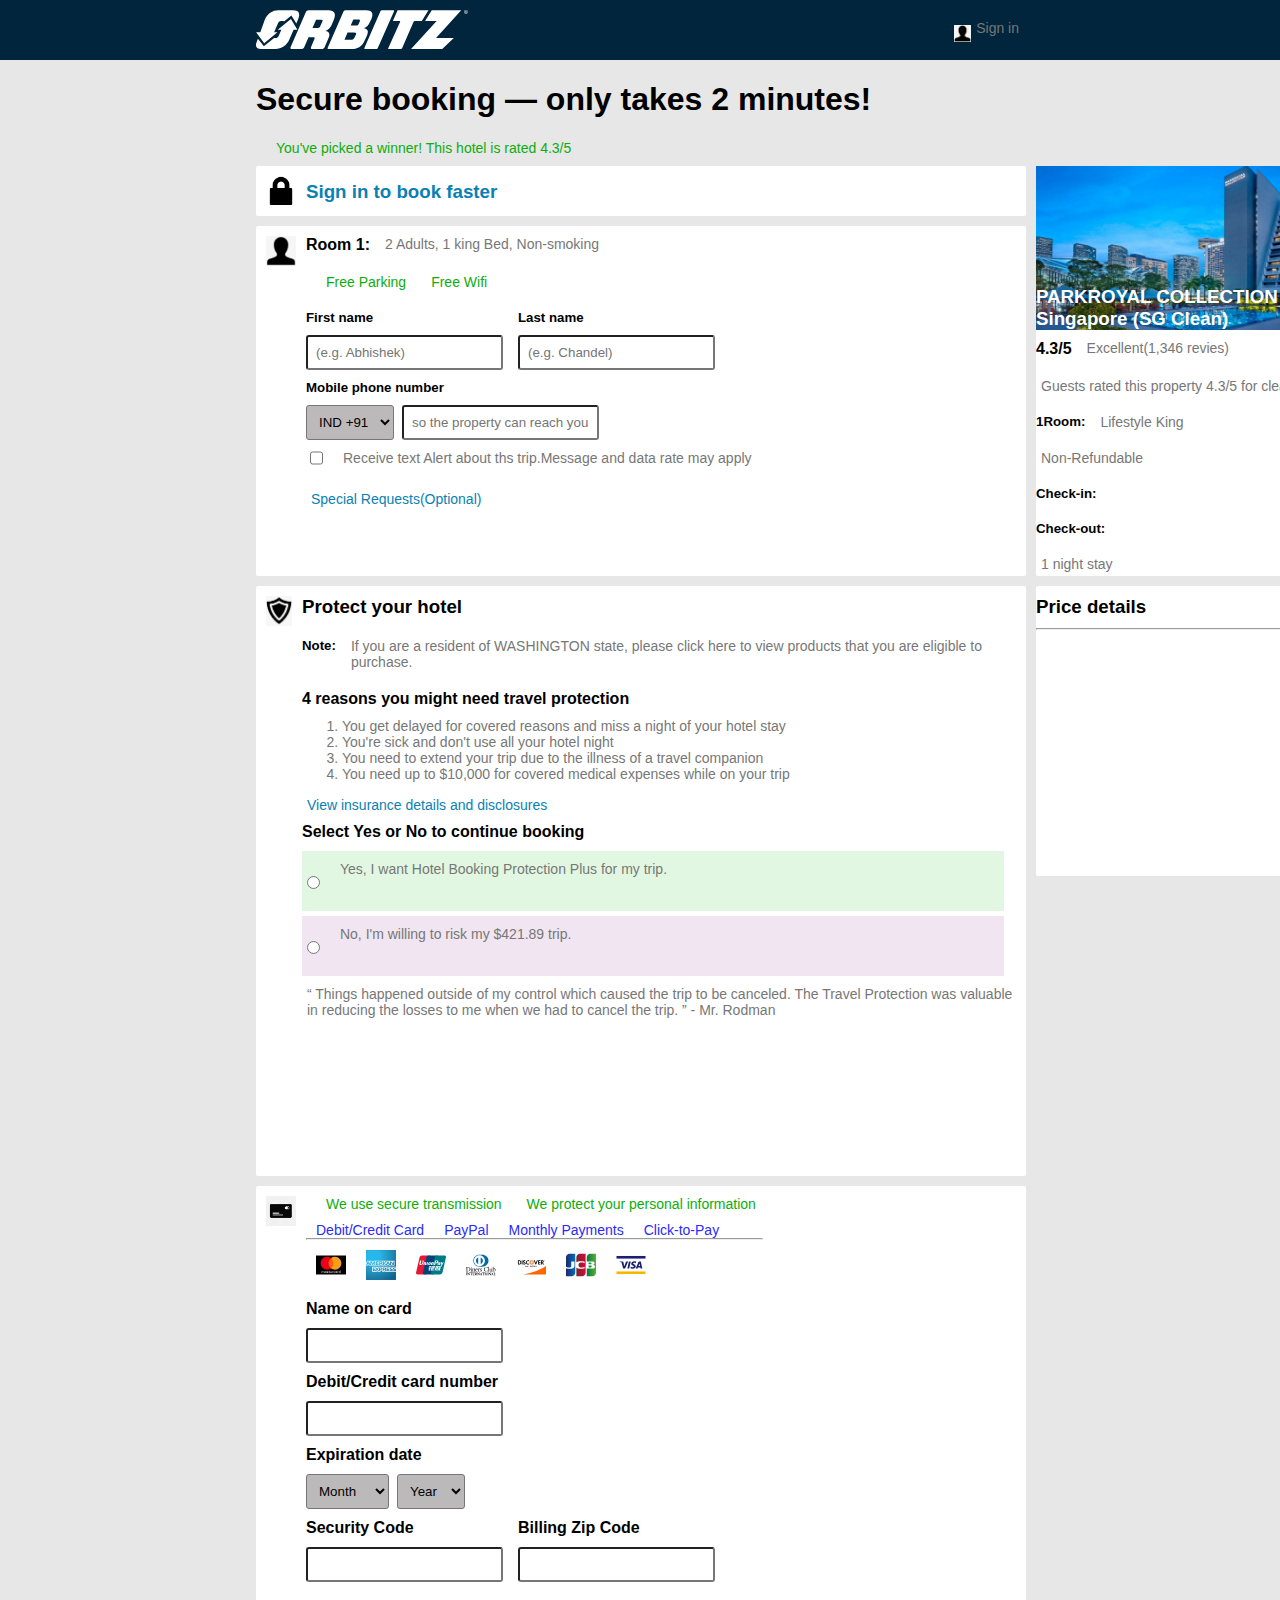
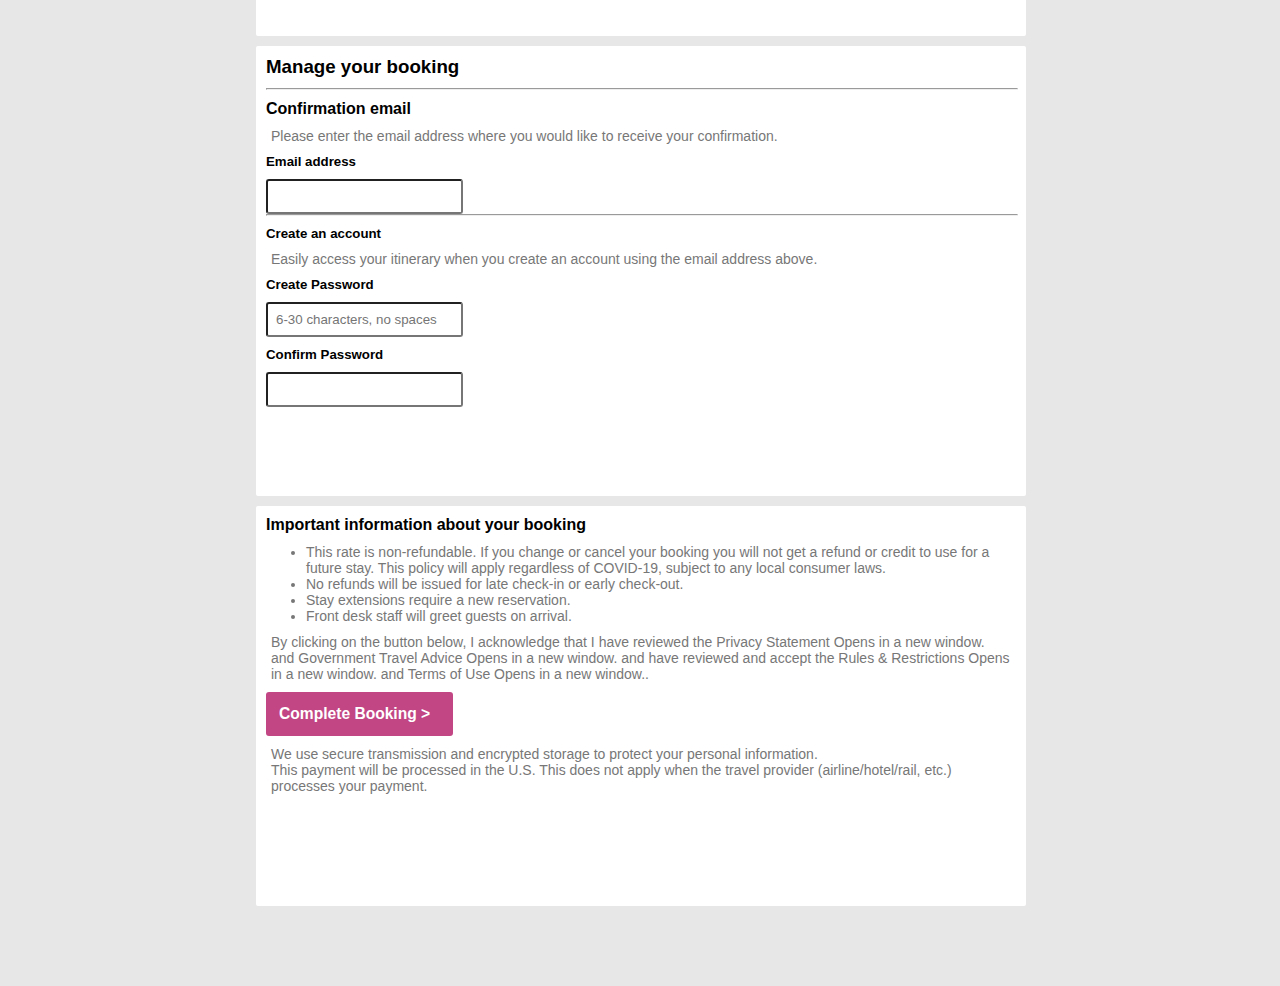
<file: Payment.html>
<!DOCTYPE html>
<html lang="en">

<head>
    <meta charset="UTF-8">
    <meta http-equiv="X-UA-Compatible" content="IE=edge">
    <meta name="viewport" content="width=device-width, initial-scale=1.0">
    <title>Document</title>
    <style>
        body {
            height: 100%;
            width: 100%;
            margin: 0px;
            padding: 0;
            font-family: Century Gothic, CenturyGothic, AppleGothic, sans-serif;
        }

        #nav {
            width: 100%;
            height: 60px;
            display: flex;
            justify-content: center;
            background-color: #00253C;
        }

        .container1 {
            width: 60%;
            height: 100%;
            display: flex;
            justify-content: space-between;
        }

        .container1>div {
            margin: 10px 0px;
        }

        #skyblue {
            color: #00B1FF;
            font-size: 17px;
            font-family: Arial, Helvetica, sans-serif;
            font-weight: 300;
            display: flex;

        }

        #sign {
            margin: 15px 0px;
        }

        #root {
            background-color: rgb(231, 231, 231);
            width: 100%;
            height: 100%;
            display: flex;
            justify-content: center;
        }

        .container2 {
            width: 60%;
            height: 100%;
        }

        .inner {
            height: 1020px;
            width: 100%;
            display: grid;
            grid-template-columns: repeat(9, 120px);
            grid-template-rows: repeat(17, 50px);
            grid-gap: 10px;
        }

        .inner>div:nth-child(1) {
            grid-area: 1/1/2/7;
        }

        .inner>div:nth-child(2) {
            grid-area: 1/7/8/10;
        }

        .inner>div:nth-child(3) {
            grid-area: 2/1/8/7;
        }

        .inner>div:nth-child(4) {
            grid-area: 8/7/13/10;
        }

        .inner>div:nth-child(5) {
            grid-area: 8/1/18/7;
        }

        .inner>div {
            background-color: white;
            border-radius: 2px;
        }

        .fl {
            display: flex;
            margin: 0px;
        }

        .cen {
            margin: 10px;
        }

        .h {
            color: #0a81b4;
            margin-top: 15px;
        }

        .h:hover {
            text-decoration: underline;
        }

        .ho {
            color: rgb(42, 42, 253);
            margin: 0px 10px;
        }

        .ho:hover {
            text-decoration: black;
            background-color: rgb(219, 212, 212);
        }

        #brb>#b {
            height: 40%;
            width: 100%;
            background-image: url(./images/Hotel-exterior-PARKROYAL-COLLECTION-Marina-Bay-Singapore-Honeymoon-Packages-.jpg);
            background-size: 100% 100%;
            display: flex;
            flex-direction: column;
            justify-content: end;
        }

        #brb>#b>h3 {
            margin: 0px;

        }

        #lightgreen {
            height: 60px;
            width: 97%;
            background-color: rgb(226, 247, 226);
            margin-right: 10px;
            margin-bottom: 5px;
        }

        #violet {
            height: 60px;
            width: 97%;
            background-color: rgb(240, 229, 240);
            margin-right: 10px;
        }

        hr {
            width: 100%;
            margin: 0px;
        }

        .outer {
            width: 100%;
            height: 1400px;
            display: grid;
            grid-template-columns: 770px;
            grid-template-rows: 450px 450px 400px;
            grid-gap: 10px;
        }

        .outer>div {
            background-color: white;
            border-radius: 2px;
        }

        input {
            padding: 8px;
            margin-right: 15px;
            border-radius: 3px;
        }

        select {
            background-color: rgb(187, 185, 185);
            padding: 8px;
            border-radius: 3px;
            margin-right: 8px;
        }

        h2,
        h3,
        h4,
        h5 {
            margin: 10px 10px 10px 0px;
        }

        p {
            color: rgb(119, 119, 119);
            font-size: 14px;
            margin: 10px 5px;
        }

        .gray {
            color: rgb(119, 119, 119);
            font-size: 14px;
            margin: 10px 5px 10px 0px;
        }

        .greeneffect {
            color: rgb(13, 173, 13);
            margin-left: 20px;
        }

        button {
            padding: 0px 10px;
            background-color: rgb(194, 70, 132);
            color: white;
            border: solid rgb(194, 70, 132);
            border-radius: 3px;
        }

        #white {
            color: white;
        }
    </style>
</head>

<body>
    <div id="nav">
        <div class="container1">
            <div>
                <img src="./images/logo.svg" height="40px" />
            </div>
            <div id="skyblue" class="h">
                <img src="images/sign_in.png" id="sign" height="17px" width="17px" />
                <p>Sign in</p>
            </div>
        </div>
    </div>
    <div id="root">
        <div class="container2">
            <div>
                <h1>Secure booking — only takes 2 minutes!</h1>
                <div>
                    <p class="greeneffect">You've picked a winner! This hotel is rated 4.3/5</p>
                </div>
                <div class="inner">
                    <div class="fl">
                        <div>
                            <img src="./images/18798-200.png" class="cen" alt="icon" height="30px" width="30px" />
                        </div>
                        <h3 class="h">Sign in to book faster</h3>
                    </div>
                    <div id="brb">
                        <div id="b">
                            <h3 id="white">PARKROYAL COLLECTION Marina Bay, Singapore (SG Clean)</h3>
                        </div>
                        <div class="fl">
                            <h4>4.3/5</h4>
                            <p>Excellent(1,346 revies)</p>
                        </div>
                        <p>Guests rated this property 4.3/5 for cleanliness</p>
                        <div class="fl">
                            <h5>1Room:</h5>
                            <p>Lifestyle King</p>
                        </div>
                        <p>Non-Refundable</p>
                        <div class="fl">
                            <h5>Check-in:</h5>
                        </div>
                        <div class="fl">
                            <h5>Check-out:</h5>
                        </div>
                        <p>1 night stay</p>
                    </div>
                    <div class="fl">
                        <div>
                            <img src="./images/sign_in.png" class="cen" height="30px" width="30px" />
                        </div>
                        <div>
                            <div class="fl">
                                <h4>Room 1: </h4>
                                <p>2 Adults, 1 king Bed, Non-smoking</p>
                            </div>
                            <div class="fl">
                                <p class="greeneffect">Free Parking</p>
                                <p class="greeneffect">Free Wifi</p>
                            </div>
                            <div class="fl">
                                <div>
                                    <h5>First name</h5>
                                    <input type="text" placeholder="(e.g. Abhishek)">
                                </div>
                                <div>
                                    <h5>Last name</h5>
                                    <input type="text" placeholder="(e.g. Chandel)">
                                </div>
                            </div>
                            <div>
                                <h5>Mobile phone number</h5>
                                <div class="fl">
                                    <select>
                                        <option>IND +91</option>
                                        <option>USA +1</option>
                                    </select>
                                    <input type="tel" placeholder="so the property can reach you">
                                </div>
                            </div>
                            <div class="fl">
                                <input type="checkbox">
                                <p>Receive text Alert about ths trip.Message and data rate may apply</p>
                            </div>
                            <p class="h">Special Requests(Optional)</p>
                        </div>
                    </div>
                    <div>
                        <h3>Price details</h3>
                        <hr>
                    </div>
                    <div class="fl">
                        <img src="./images/4-47843_shield-icon-hd-png-download.png" class="cen" height="30px"
                            width="30px" />
                        <div>
                            <h3>Protect your hotel</h3>
                            <div class="fl">
                                <h5>Note:</h5>
                                <p> If you are a resident of WASHINGTON state, please click here to view products that
                                    you
                                    are eligible to purchase.</p>
                            </div>
                            <h4>4 reasons you might need travel protection</h4>
                            <ol class="gray">
                                <li>You get delayed for covered reasons and miss a night of your hotel stay</li>
                                <li>You're sick and don't use all your hotel night</li>
                                <li>You need to extend your trip due to the illness of a travel companion</li>
                                <li>You need up to $10,000 for covered medical expenses while on your trip</li>
                            </ol>
                            <p class="h">View insurance details and disclosures</p>
                            <h4>Select Yes or No to continue booking</h4>
                            <div id="lightgreen" class="fl">
                                <input type="radio">
                                <p>Yes, I want Hotel Booking Protection Plus for my trip.</p>
                            </div>
                            <div id="violet" class="fl">
                                <input type="radio">
                                <p>No, I'm willing to risk my $421.89 trip.</p>
                            </div>
                            <p>“ Things happened outside of my control which caused the trip to be canceled. The Travel
                                Protection was valuable in reducing the losses to me when we had to cancel the trip. ” -
                                Mr. Rodman</p>
                        </div>
                    </div>
                </div>
                <div class="outer">
                    <div class="fl">
                        <img src="./images/png-transparent-money-cash-computer-icons-atm-card-payment-wallets-rectangle-payment-bank-card.png"
                            class="cen" height="30px" width="30px">
                        <div>
                            <div class="fl">
                                <p class="greeneffect">We use secure transmission</p>
                                <p class="greeneffect">We protect your personal information</p>
                            </div>
                            <div class="fl">
                                <p class="ho">Debit/Credit Card</p>
                                <p class="ho">PayPal</p>
                                <p class="ho">Monthly Payments</p>
                                <p class="ho">Click-to-Pay</p>
                            </div>
                            <hr>
                            <div class="fl">
                                <img src="./images/cards-cc_master_card.svg" alt="master card" class="cen" height="30px"
                                    width="30px">
                                <img src="./images/cards-cc_american_express (copy).svg" alt="america express"
                                    class="cen" height="30px" width="30px">
                                <img src="./images/cards-cc_china_union_pay (copy).svg" alt="china union" class="cen"
                                    height="30px" width="30px">
                                <img src="./images/cards-cc_diners_club (copy).svg" alt="dinner club" class="cen"
                                    height="30px" width="30px">
                                <img src="./images/cards-cc_discover.svg" alt="discover" class="cen" height="30px"
                                    width="30px">
                                <img src="./images/cards-cc_jcb (copy).svg" alt="jcb" class="cen" height="30px"
                                    width="30px">
                                <img src="./images/cards-cc_visa (copy).svg" alt="visa" class="cen" height="30px"
                                    width="30px">
                            </div>
                            <h4>Name on card</h4>
                            <input type="text">
                            <h4>Debit/Credit card number</h4>
                            <input type="tel">
                            <h4>Expiration date</h4>
                            <div class="fl">
                                <select>
                                    <option>Month</option>
                                    <option value="Jan">01-Jan</option>
                                    <option value="Feb">02-Feb</option>
                                    <option value="Mar">03-Mar</option>
                                    <option value="Apr">04-Apr</option>
                                    <option value="May">05-May</option>
                                    <option value="Jun">06-Jun</option>
                                    <option value="Jul">07-Jul</option>
                                    <option value="Aug">08-Aug</option>
                                    <option value="Sep">09-Sep</option>
                                    <option value="Oct">10-Oct</option>
                                    <option value="Nov">11-Nov</option>
                                    <option value="Dec">12-Dec</option>
                                </select>
                                <select>
                                    <option>Year</option>
                                    <option value="2020">2020</option>
                                    <option value="2021">2021</option>
                                    <option value="2022">2022</option>
                                    <option value="2023">2023</option>
                                    <option value="2024">2024</option>
                                    <option value="2025">2025</option>
                                    <option value="2026">2026</option>
                                    <option value="2027">2027</option>
                                    <option value="2028">2028</option>
                                    <option value="2029">2029</option>
                                    <option value="2030">2030</option>
                                    <option value="2031">2031</option>
                                    <option value="2032">2032</option>
                                    <option value="2033">2033</option>
                                    <option value="2034">2034</option>
                                    <option value="2035">2035</option>
                                    <option value="2036">2036</option>
                                    <option value="2037">2037</option>
                                    <option value="2038">2038</option>
                                    <option value="2039">2039</option>
                                    <option value="2040">2040</option>
                                </select>
                            </div>
                            <div class="fl">
                                <div>
                                    <h4>Security Code</h4>
                                    <input type="tel">
                                </div>
                                <div>
                                    <h4>Billing Zip Code</h4>
                                    <input type="tel">
                                </div>
                            </div>
                        </div>
                    </div>
                    <div>
                        <div class="cen">
                            <h3>Manage your booking</h3>
                            <hr>
                            <h4>Confirmation email</h4>
                            <p>Please enter the email address where you would like to receive your confirmation.</p>
                            <h5>Email address</h5>
                            <input type="email">
                            <hr>
                            <h5>Create an account</h5>
                            <p>Easily access your itinerary when you create an account using the email address above.
                            </p>
                            <h5>Create Password</h5>
                            <input type="password" placeholder="6-30 characters, no spaces">
                            <h5>Confirm Password</h5>
                            <input type="password">
                        </div>
                    </div>
                    <div>
                        <div class="cen">
                            <h4>Important information about your booking</h4>
                            <ul class="gray">
                                <li>This rate is non-refundable. If you change or cancel your booking you will not get a
                                    refund or credit to use for a future stay. This policy will apply regardless of
                                    COVID-19, subject to any local consumer laws.</li>
                                <li>No refunds will be issued for late check-in or early check-out.</li>
                                <li>Stay extensions require a new reservation.</li>
                                <li>Front desk staff will greet guests on arrival.</li>
                            </ul>
                            <p>By clicking on the button below, I acknowledge that I have reviewed the Privacy Statement
                                Opens in a new window. and Government Travel Advice Opens in a new window. and have
                                reviewed
                                and accept the Rules & Restrictions Opens in a new window. and Terms of Use Opens in a
                                new
                                window..</p>
                            <button>
                                <h3> Complete Booking > </h3>
                            </button>
                            <p>We use secure transmission and encrypted storage to protect your personal
                                information.<br>
                                This payment will be processed in the U.S. This does not apply when the travel provider
                                (airline/hotel/rail, etc.) processes your payment.</p>
                        </div>
                    </div>
                </div>
            </div>
        </div>
    </div>
</body>

</html>
</file>
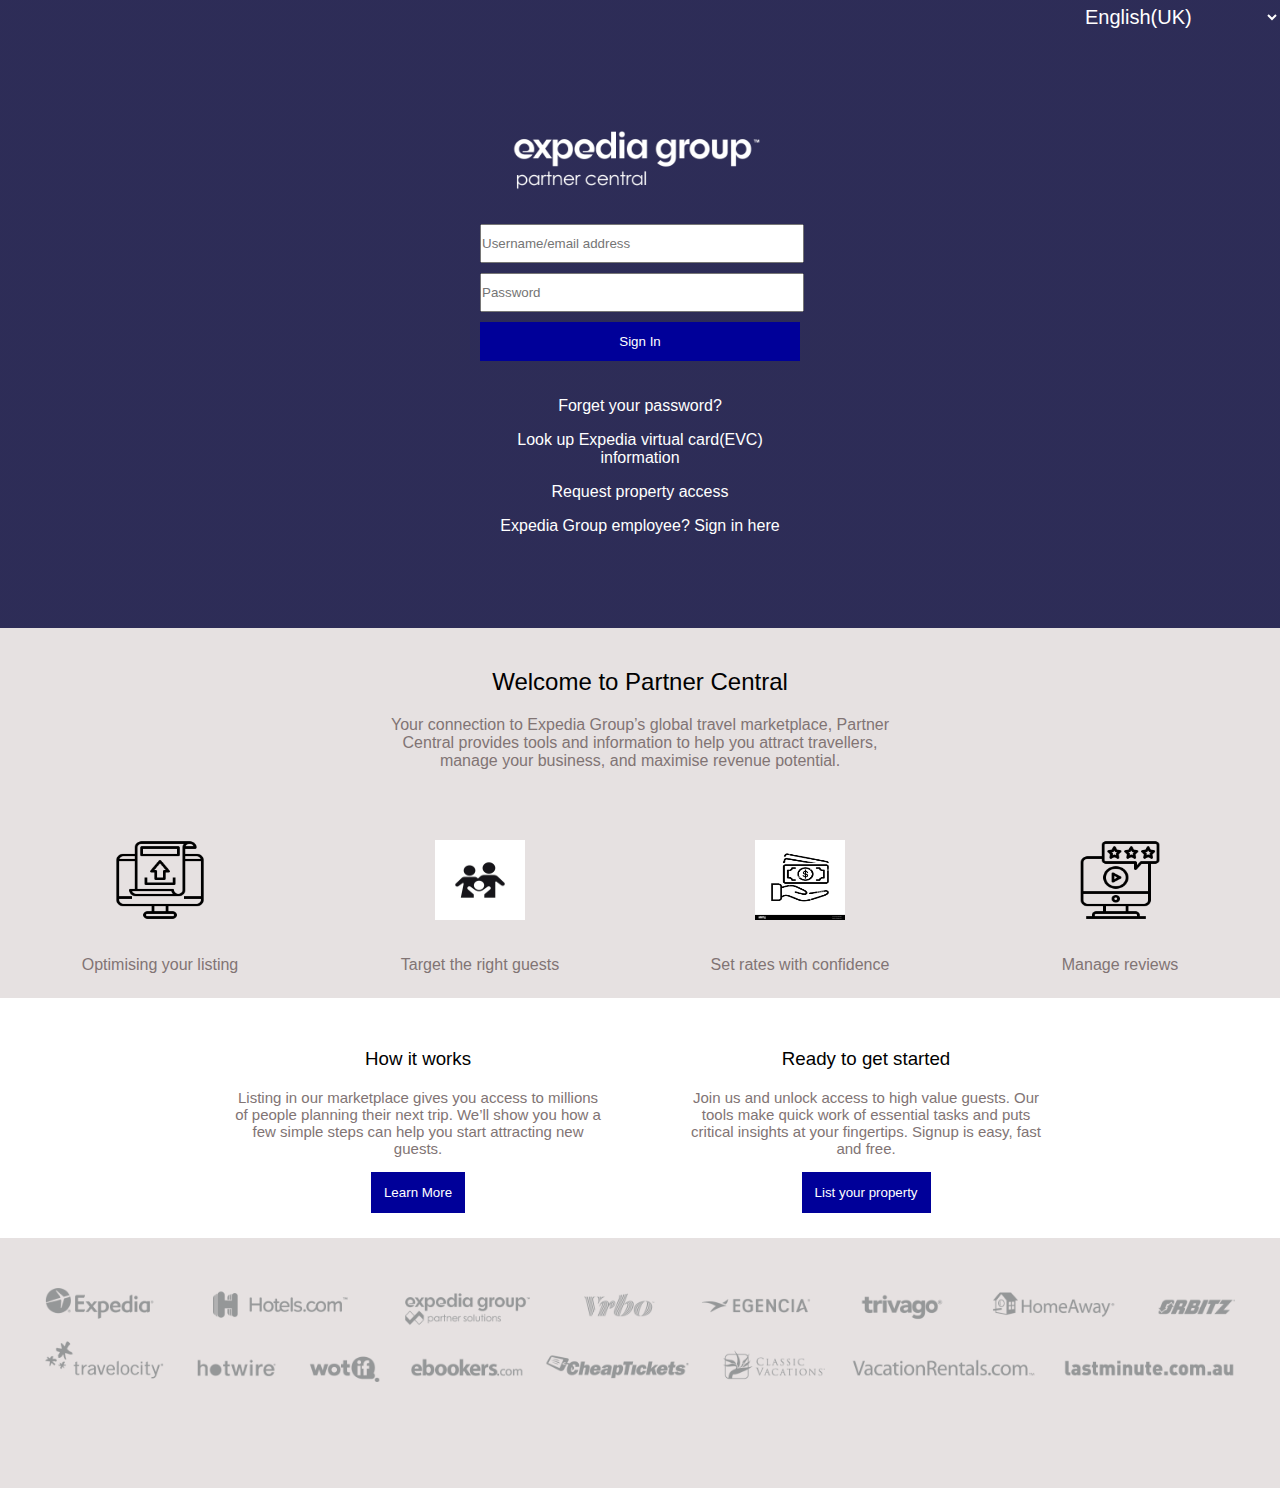
<file: Sign_in.html>
<!DOCTYPE html>
<html lang="en">

<head>
    <meta charset="UTF-8">
    <meta http-equiv="X-UA-Compatible" content="IE=edge">
    <meta name="viewport" content="width=device-width, initial-scale=1.0">
    <title>Document</title>
    <style>
        body {
            margin: 0;
            padding: 0;
            width: 100%;
        }

        .container {
            background-color: rgb(230, 225, 225);
        }

        .bck {
            width: 100%;
            height: 628px;
            background-image: radial-gradient(rgba(13, 13, 63, 0.85), rgba(13, 13, 63, 0.85)), url(https://a.travel-assets.com/findyours-php/viewfinder/images/res70/20000/20049-Brooklyn.jpg?impolicy=fcrop&w=1280&h=720&q=low);
            background-size: cover;
            background-repeat: no-repeat;
        }

        #lang {
            height: 8%;
            width: 100%;
            display: flex;
            justify-content: right;
        }

        #lan {
            border: transparent;
            background-color: transparent;
            color: white;
            font-size: 20px;
            font-weight: 400;
            margin-top: 5px;
        }

        #lan:hover {
            background-color: rgb(123, 136, 123);
            border-radius: 3px;
        }

        option {
            color: black;
        }

        .login {
            width: 100%;
            height: 100%;
            display: flex;
            justify-content: center;
            margin: 0;
        }

        .login>div {
            width: 320px;
            height: 100%;
            text-align: center;
        }

        .img {
            margin-top: 80px;
            margin-bottom: 30px;
        }

        input {
            width: 100%;
            padding: 10px 0px;
            margin-bottom: 10px;
        }

        #sign {
            padding: 12px 0px;
            width: 100%;
            background-color: #009;
            color: white;
            border: transparent;
            margin-bottom: 20px;
        }

        p {
            margin-bottom: 15px;
            font-family: Impact, Haettenschweiler, 'Arial Narrow Bold', sans-serif;
            color: rgb(129, 116, 116);
        }

        a {
            color: white;
            text-decoration: none;
        }

        a:hover {
            text-decoration: underline;
        }

        .second {
            width: 100%;
            height: 330px;
            text-align: center;
            font-family: Impact, Haettenschweiler, 'Arial Narrow Bold', sans-serif;
        }

        .second>div {
            display: flex;
            justify-content: center;
        }

        h2 {
            margin-top: 40px;
            font-weight: 200;
        }

        #narrow {
            padding: 0px 30%;
            margin-bottom: 70px;
        }

        .center {
            width: 400px;
            height: 200px;
        }

        .center>div {
            width: 100%;
            height: 50%;
            text-align: center;
        }

        .third {
            background-color: white;
            width: 100%;
            height: 240px;
            display: flex;
            justify-content: center;
            font-family: Impact, Haettenschweiler, 'Arial Narrow Bold', sans-serif;
        }

        .third>div {
            width: 70%;
            height: 100%;
            display: flex;
            justify-content: space-between;
            text-align: center;
        }

        h3 {
            margin-top: 50px;
            font-weight: 200;
        }

        .narrow2 {
            font-size: 15px;
            padding: 0px 40px;
        }

        .lower {
            border: solid #009;
            background-color: #009;
            color: white;
            padding: 10px;
        }

        .fourth {
            width: 100%;
            height: 200px;
            display: flex;
            justify-content: center;
            margin-top: 50px;
        }

        .fourth>div {
            height: 100%;
            width: 70%;
            display: flex;
            justify-content: center;
        }
    </style>
</head>

<body>
    <div class="container">
        <div class="bck">
            <div id="lang">
                <div>
                    <select name="Language" id="lan">
                        <option value="English">English(UK)</option>
                        <option value="English">English(US)</option>
                        <option value="Italian">Italiano</option>
                        <option value="Hindi">Hindi</option>
                        <option value="Dutch">Deutsch</option>
                        <option value="Portugese">Portugese(Portugal)</option>
                    </select>
                </div>
            </div>
            <div class="login">
                <div>
                    <div class="img">
                        <img src="./images/eg_logo_2x.png" height="60px" width="256px" />
                    </div>
                    <div>
                        <input type="email" placeholder="Username/email address">
                    </div>
                    <div>
                        <input type="password" placeholder="Password">
                    </div>
                    <div>
                        <button id="sign">Sign In</button>
                    </div>
                    <div>
                        <p><a href="Sign_in.html">Forget your password?</a></p>
                        <p><a href="Sign_in.html">Look up Expedia virtual card(EVC) information</a></p>
                        <p><a href="Sign_in.html">Request property access</a></p>
                        <p><a href="Sign_in.html">Expedia Group employee? Sign in here</a></p>
                    </div>
                </div>
            </div>
        </div>
        <div class="second">
            <h2>Welcome to Partner Central</h2>
            <p id="narrow">Your connection to Expedia Group’s global travel marketplace, Partner Central provides tools
                and
                information to help you attract travellers, manage your business, and maximise revenue potential.</p>
            <div>
                <div class="center">
                    <div>
                        <img src="./images/4350894.png" height="80px" width="90px" />
                    </div>
                    <p>Optimising your listing</p>
                </div>
                <div class="center">
                    <div>
                        <img src="./images/360_F_369848168_460zI68w1vUJsouGvEkVq0Jt4XJxiT4c.jpg" height="80px"
                            width="90px" />
                    </div>
                    <p>Target the right guests</p>
                </div>
                <div class="center">
                    <div>
                        <img src="./images/payment-icon-2B3GTB2.jpg" height="80px" width="90px" />
                    </div>
                    <p>Set rates with confidence</p>
                </div>
                <div class="center">
                    <div>
                        <img src="./images/review.png" height="80px" width="90px" />
                    </div>
                    <p>Manage reviews</p>
                </div>
            </div>
        </div>
        <div class="third">
            <div>
                <div>
                    <h3>How it works</h3>
                    <p class="narrow2">Listing in our marketplace gives you access to millions of people planning their
                        next trip. We’ll
                        show you how a few simple steps can help you start attracting new guests.</p>
                    <div>
                        <button class="lower">Learn More</button>
                    </div>
                </div>
                <div>
                    <h3>Ready to get started</h3>
                    <p class="narrow2">Join us and unlock access to high value guests. Our tools make quick work of
                        essential tasks and
                        puts critical insights at your fingertips. Signup is easy, fast and free.</p>
                    <div>
                        <a href="List_your_Property.html"><button class="lower">List your property</button></a>
                    </div>
                </div>
            </div>
        </div>
        <div class="fourth">
            <div>
                <img src="./images/brands_footer_v3.png" height="94px" width="1200px" />
            </div>
        </div>
    </div>
</body>

</html>
</file>
